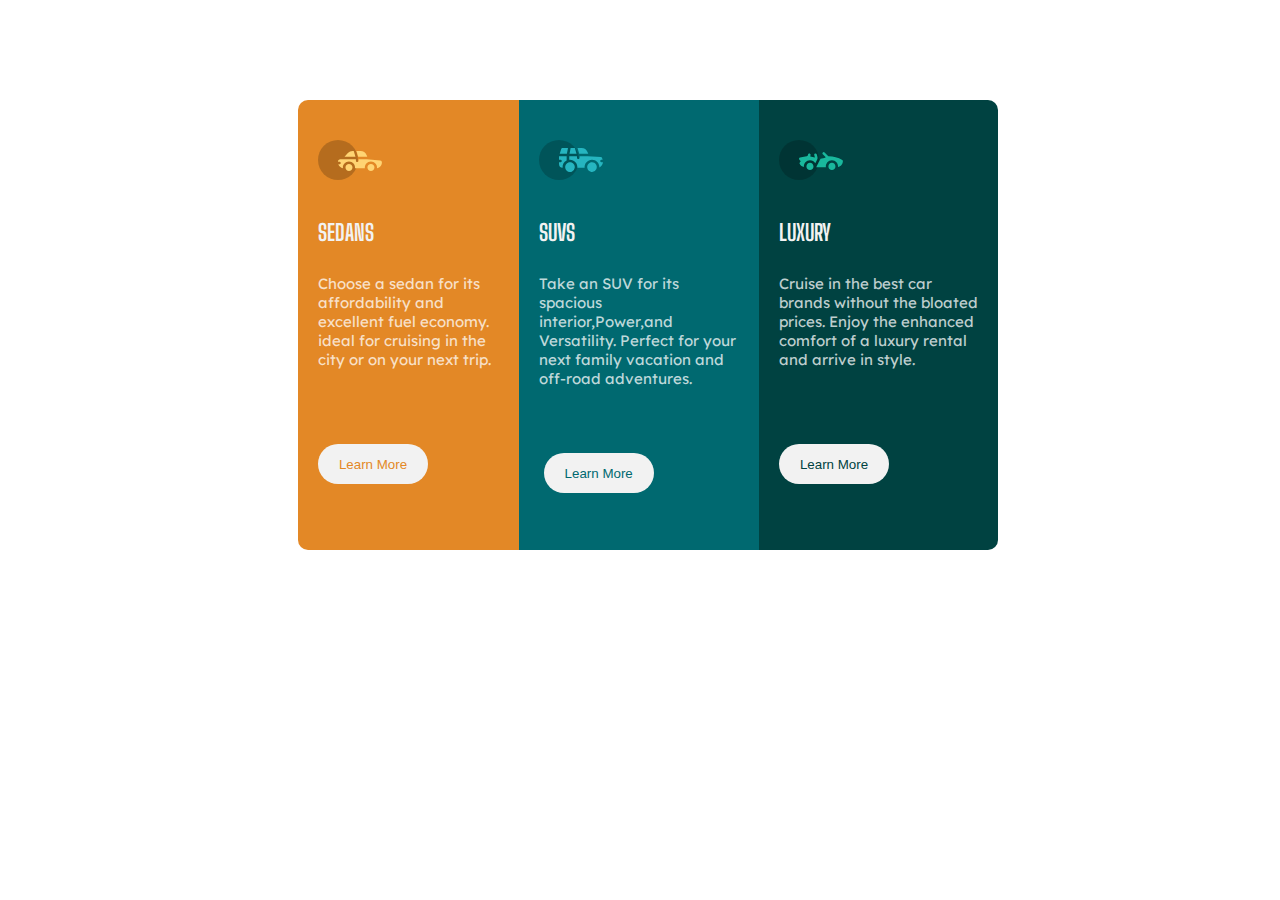
<file: index.html>
<!DOCTYPE html>
<html lang="en">
  <head>
    <meta charset="UTF-8" />
    <meta http-equiv="X-UA-Compatible" content="IE=edge" />
    <meta name="viewport" content="width=device-width, initial-scale=1.0" />
    <title>Document</title>
    <link rel="stylesheet" href="style.css" />
    <link
      href="https://fonts.googleapis.com/css2?family=Lexend+Deca&display=swap"
      rel="stylesheet"
    />
    <link
      href="https://fonts.googleapis.com/css2?family=Big+Shoulders+Display&display=swap"
      rel="stylesheet"
    />
  </head>

  <body>
    <div id="form">
      <div id="div1">
        <img src="sedans.svg" alt="">
        <h2>SEDANS</h2>
        <p>
          Choose a sedan for its affordability and excellent fuel economy. ideal
          for cruising in the city or on your next trip.
        </p>
        <button id="button1">Learn More</button>
      </div>
      <div id="div2">
        <div id="div33">
          <img src="suvs.svg" alt="">
          <h2>SUVS</h2>
          <p>
           Take an SUV for its spacious interior,Power,and Versatility. Perfect
            for your next family vacation and off-road adventures.
          </p>
        </div>
        <button id="button2">Learn More</button>
      </div>
      <div id="div3">
        <div id="div33">
          <img src="luxury.svg" alt="">
          <h2>LUXURY</h2>
          <p>
            Cruise in the best car brands without the bloated prices. Enjoy the
            enhanced comfort of a luxury rental and arrive in style.
          </p>
        </div>
        <button id="button3">Learn More</button>
      </div>
    </div>
  </body>
</html>
</file>
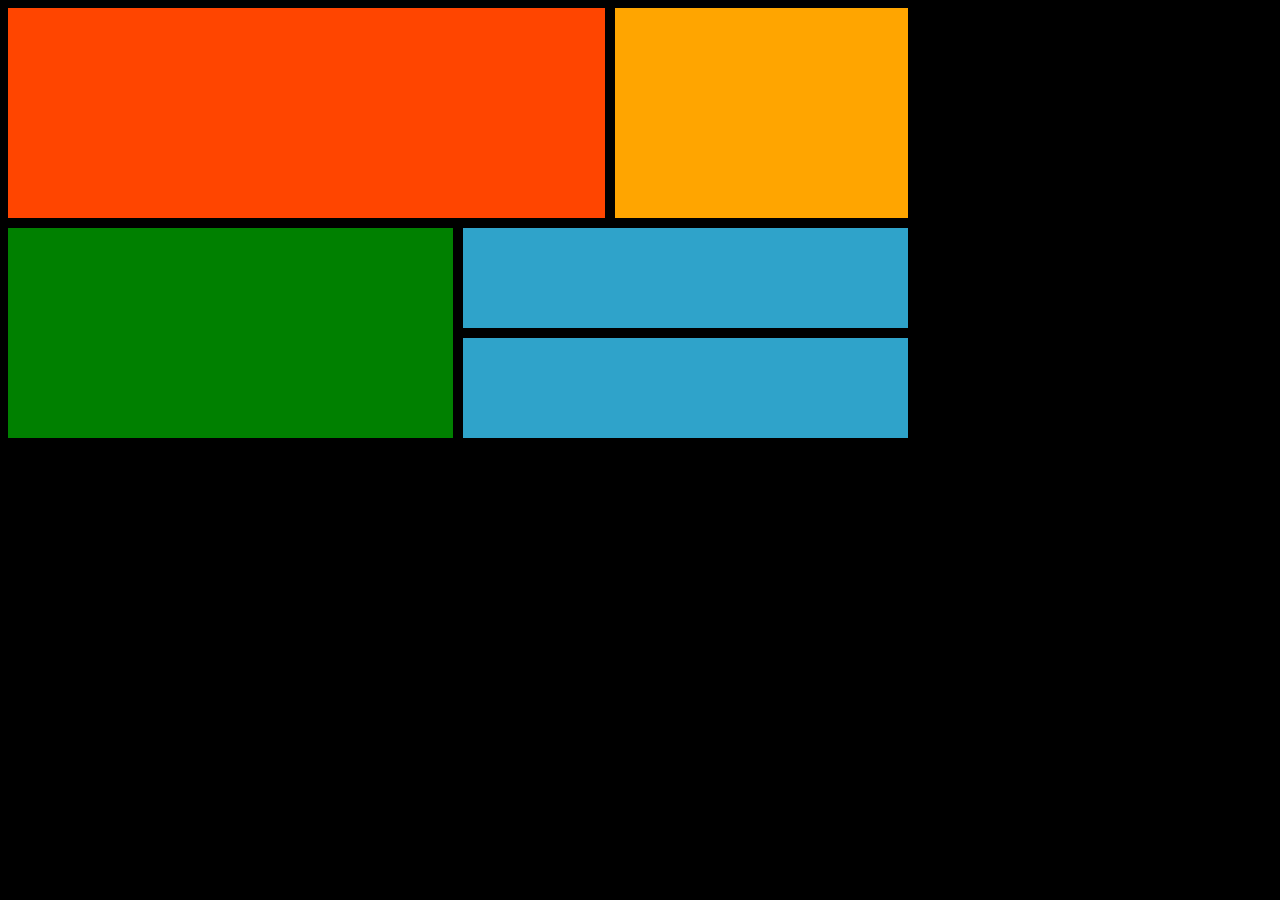
<file: grid.html>
<!DOCTYPE html>
 <html lang="en">
 <head>
     <meta charset="UTF-8">
     <meta http-equiv="X-UA-Compatible" content="IE=edge">
     <meta name="viewport" content="width=device-width, initial-scale=1.0">
     <title>Document</title>
     <link rel="stylesheet" href="grid.css">
 </head>
 <body>
     <div  id="content">
         <div class="one "></div>
         <div class="two"></div>
         <div class="three"></div>
         <div class="four"></div>
         <div class="five"></div>
         

     </div>
 </body>
 </html>
</file>
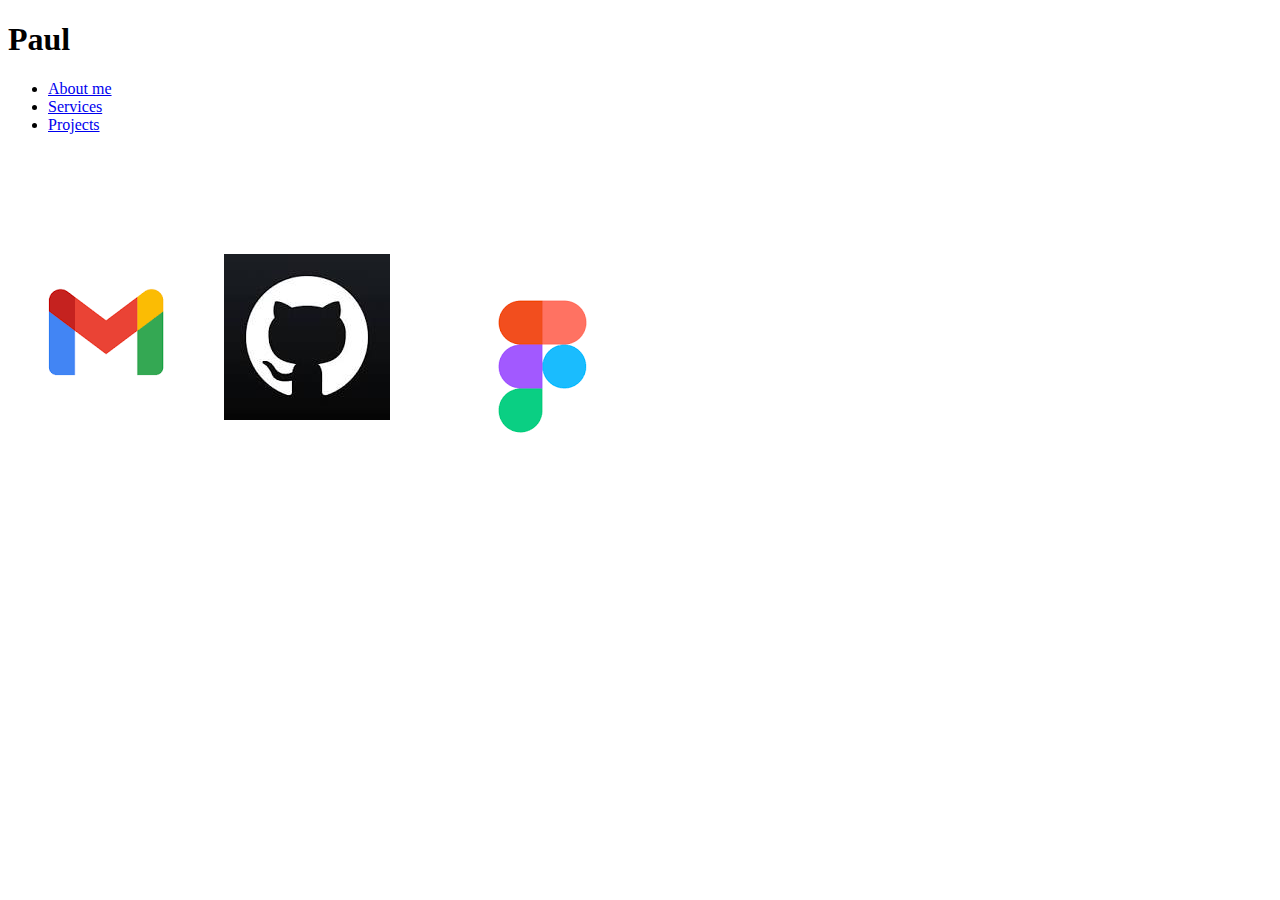
<file: page3.html>
<!DOCTYPE html>
<html>

<head>
  <meta charset="utf-8">
  <meta name="viewport" content="width=device-width">
  <title>replit</title>
  <link href="style.css" rel="stylesheet" type="text/css" />
</head>

<body>
  <h1>Paul</h1>
  <nav>
    <ul >
      <li ><a href="index.html">About me</a></li>
      <li ><a href="page4.html">Services</a></li>
      <li ><a href="page5.html">Projects</a></li>
    <ul>
  </nav>
  <div id="con">
  <p>Phone number : 07036911711</p>
 <a href="mailto:paulchukwuemeka22@gmail.com"><img  class="gmail" src="gmail.png" alt=""></a>
 <a href="https://github.com/Nigerianpr1nce1"> <img class="gmail" src="git.jpg"></a>
 <a href="https://www.figma.com/files/user/1156322821562243937?fuid=1156322821562243937"><img  class="gmail" src="figma.png"></a>
</div>
</body>

</html>
</file>
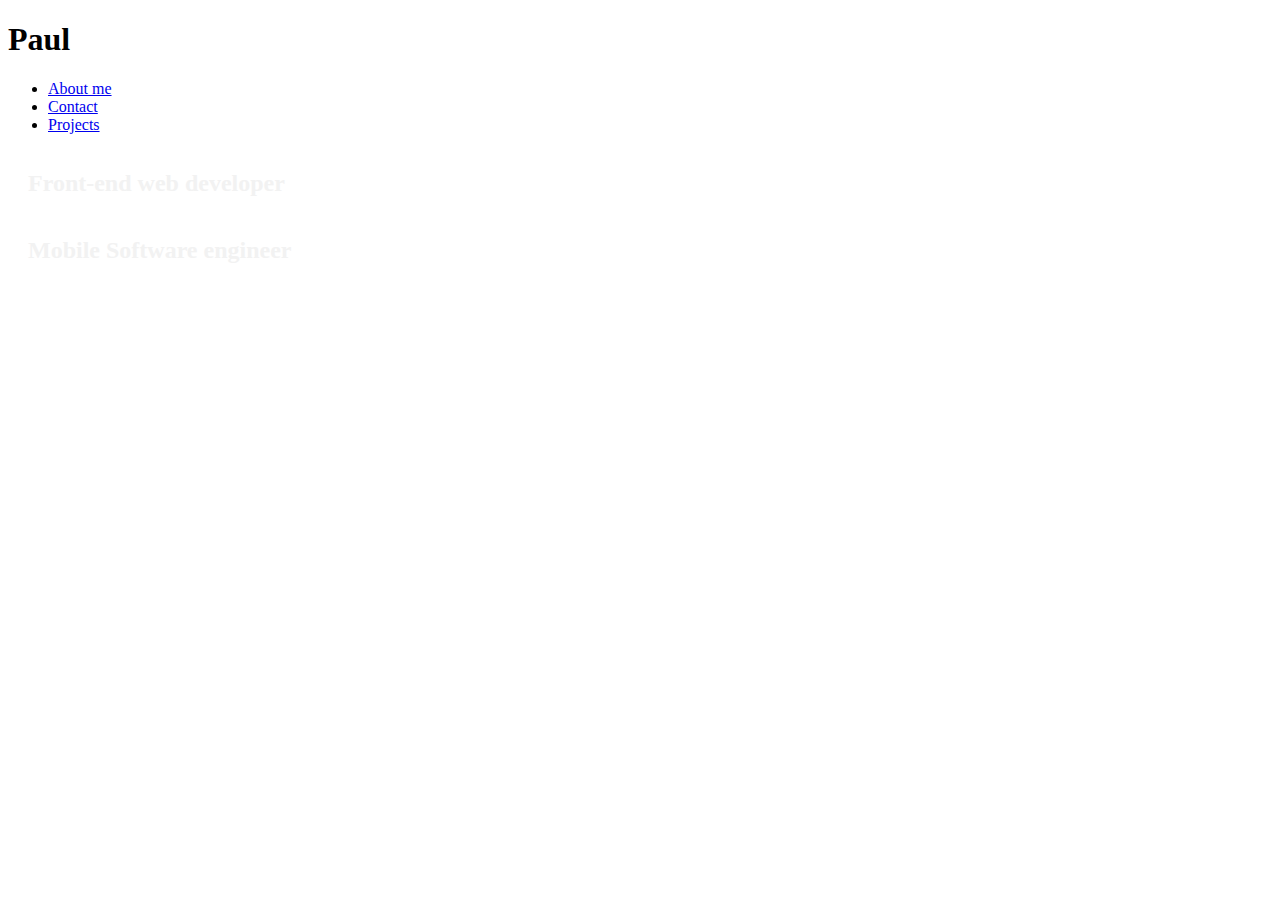
<file: page4.html>
<!DOCTYPE html>
<html>

<head>
  <meta charset="utf-8">
  <meta name="viewport" content="width=device-width">
  <title>replit</title>
  <link href="style.css" rel="stylesheet" type="text/css" />
</head>

<body>
  <h1>Paul</h1>
  <nav>
    <ul >
        <li ><a href="index.html">About me</a></li>
      <li ><a href="page3.html">Contact</a></li>
      <li ><a href="page5.html">Projects</a></li>
    <ul>
  </nav>
  <h2>Front-end web developer</h2>
  <h2>Mobile Software engineer</h2>
</body>

</html>
</file>
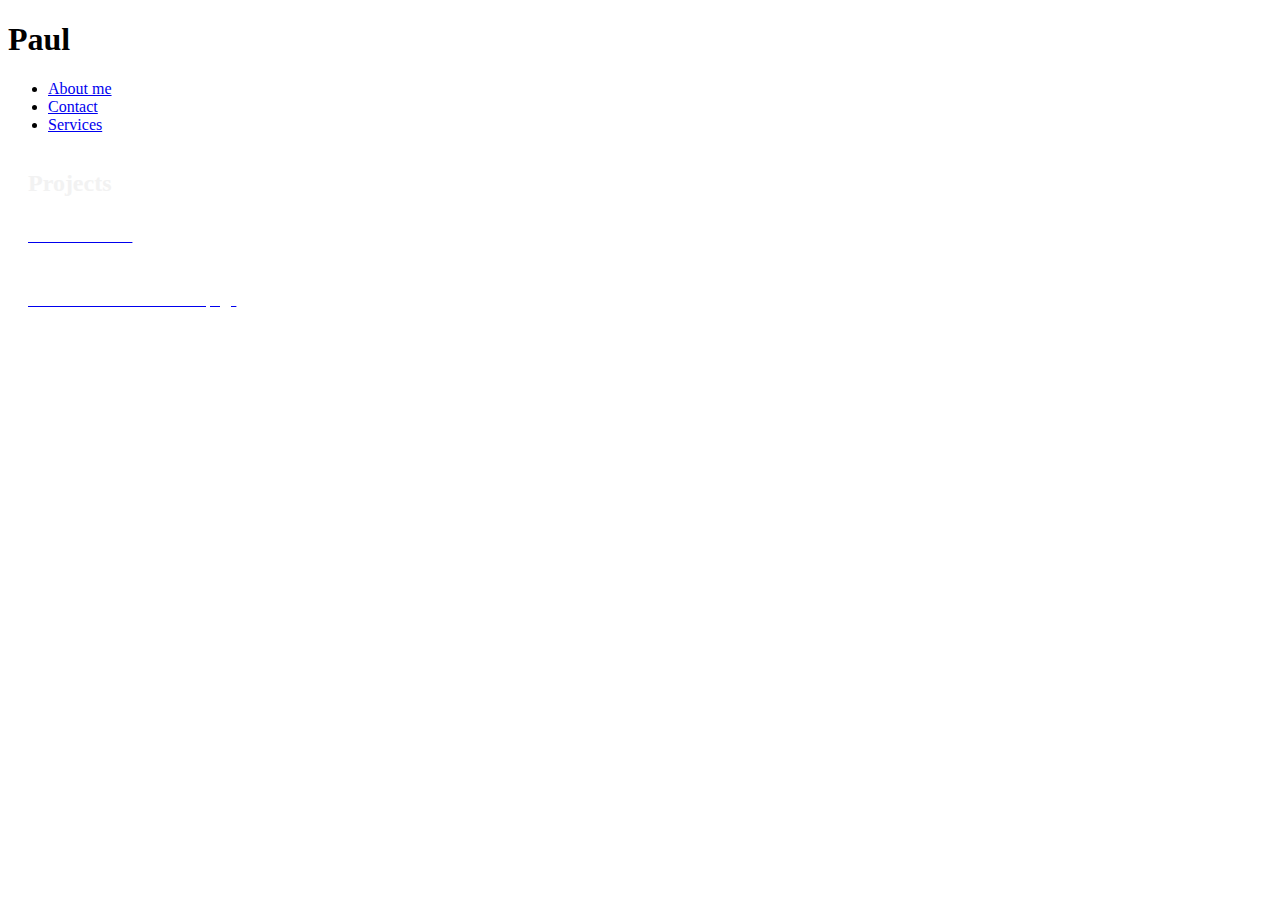
<file: page5.html>
<!DOCTYPE html>
<html>

<head>
  <meta charset="utf-8">
  <meta name="viewport" content="width=device-width">
  <title>replit</title>
  <link href="style.css" rel="stylesheet" type="text/css" />
</head>

<body>
  <h1>Paul</h1>
  <nav>
    <ul >
        <li ><a href="index.html">About me</a></li>
      <li ><a href="page3.html">Contact</a></li>
      <li ><a href="page4.html">Services</a></li>
    <ul>
  </nav>
 <h2>Projects</h2>
 <div id="a">
  <a href="https://github.com/Nigerianpr1nce1/Facebook"><p>Facebook Clone</p></a>
</div>
<div id="a">
<a href="https://codepen.io/nigerianpr1nce1/pen/eYrKgzP"><p>Chadwick Boseman tribute page</p></a>
</div>
</body>

</html>
</file>
<file: style.css>
#form {
    display: flex;
    width: 700px;
    height: 400px;
    margin: auto auto;
    border: none;
    color: white;
    font-size: 15px;
    margin-top: 100px;
    /* width: 80%; */
    height: 450px;
    font-family: 'Lexend Deca', sans-serif;

}

body {
    background-color: white;
    width: 100%;
}

#div1 {
    background-color: hsl(31, 77%, 52%);
    border-top-left-radius: 10px;
    border-bottom-left-radius: 10px;
}

#div2 {
    background-color: hsl(184, 100%, 22%);
}

#div3 {
    background-color: hsl(179, 100%, 13%);
    border-top-right-radius: 10px;
    border-bottom-right-radius: 10px;

}

#div33 {
    height: 7;

}

p {
    color: hsla(0, 0%, 100%, 0.75);
    clear: both;
    padding: 20px;
    padding-top: 10px;
}

h2 {
    color: hsl(0, 0%, 95%);
    float: left;
    margin-left: 20px;
    font-family: 'Big Shoulders Display';
    clear: both;
}

#button1 {
    width: 110px;
    border-radius: 20px;
    background-color: hsl(0, 0%, 95%);
    margin-left: 20px;
    height: 40px;
    border: none;
    color: hsl(31, 77%, 52%);
    margin-top: 40px;
}

#button1:hover {
    width: 120px;
    border-radius: 20px;
    background-color: hsl(0, 0%, 95%);
    margin-left: 20px;
    height: 45px;
    border: none;
    color: hsl(31, 77%, 52%);
    margin-top: 30px;
}

#button2 {
    width: 110px;
    border-radius: 20px;
    background-color: hsl(0, 0%, 95%);
    margin-left: 20px;
    height: 40px;
    border: none;
    color: hsl(184, 100%, 22%);
    margin: 25px;
    margin-top: 30px;

}
#button2:hover{
    width: 120px;
    border-radius: 20px;
    background-color: hsl(0, 0%, 95%);
    margin-left: 20px;
    height: 45px;
    border: none;
    color: hsl(184, 100%, 22%);
    margin: 25px;
    margin-top: 30px;

}

#button3 {
    width: 110px;
    border-radius: 20px;
    background-color: hsl(0, 0%, 95%);
    margin-left: 20px;
    height: 40px;
    border: none;
    color: hsl(179, 100%, 13%);
    margin-top: 40px;
}

img {
    float: left;
    padding: 20px;
    margin-top: 20px;
}
</file>
<file: grid.css>
#content{
    display: grid;
    grid-template-columns: repeat(6,1fr);
    grid-template-rows: repeat(6,minmax(100px,auto));
    grid-gap: 10px;
    max-width: 900px;
    /* margin: 0 auto; */
}
.one{
    background-color: orangered;
    grid-column: 1/5;
    grid-row: 1/3;
}
.two{
    background-color: orange;
    grid-column: 5/7;
    grid-row: 1/3;
    
}
.three{
    background-color: green;
    grid-column: 1/4;
    grid-row: 3/5;
    
}
.four{
    background-color: rgb(47, 163, 202);
    grid-column: 4/7;
    
}
.five{
    background-color: rgb(47, 163, 202);
    grid-column: 4/7;
    
}
body{
    background-color: black;
    text-align: center;
}
</file>
